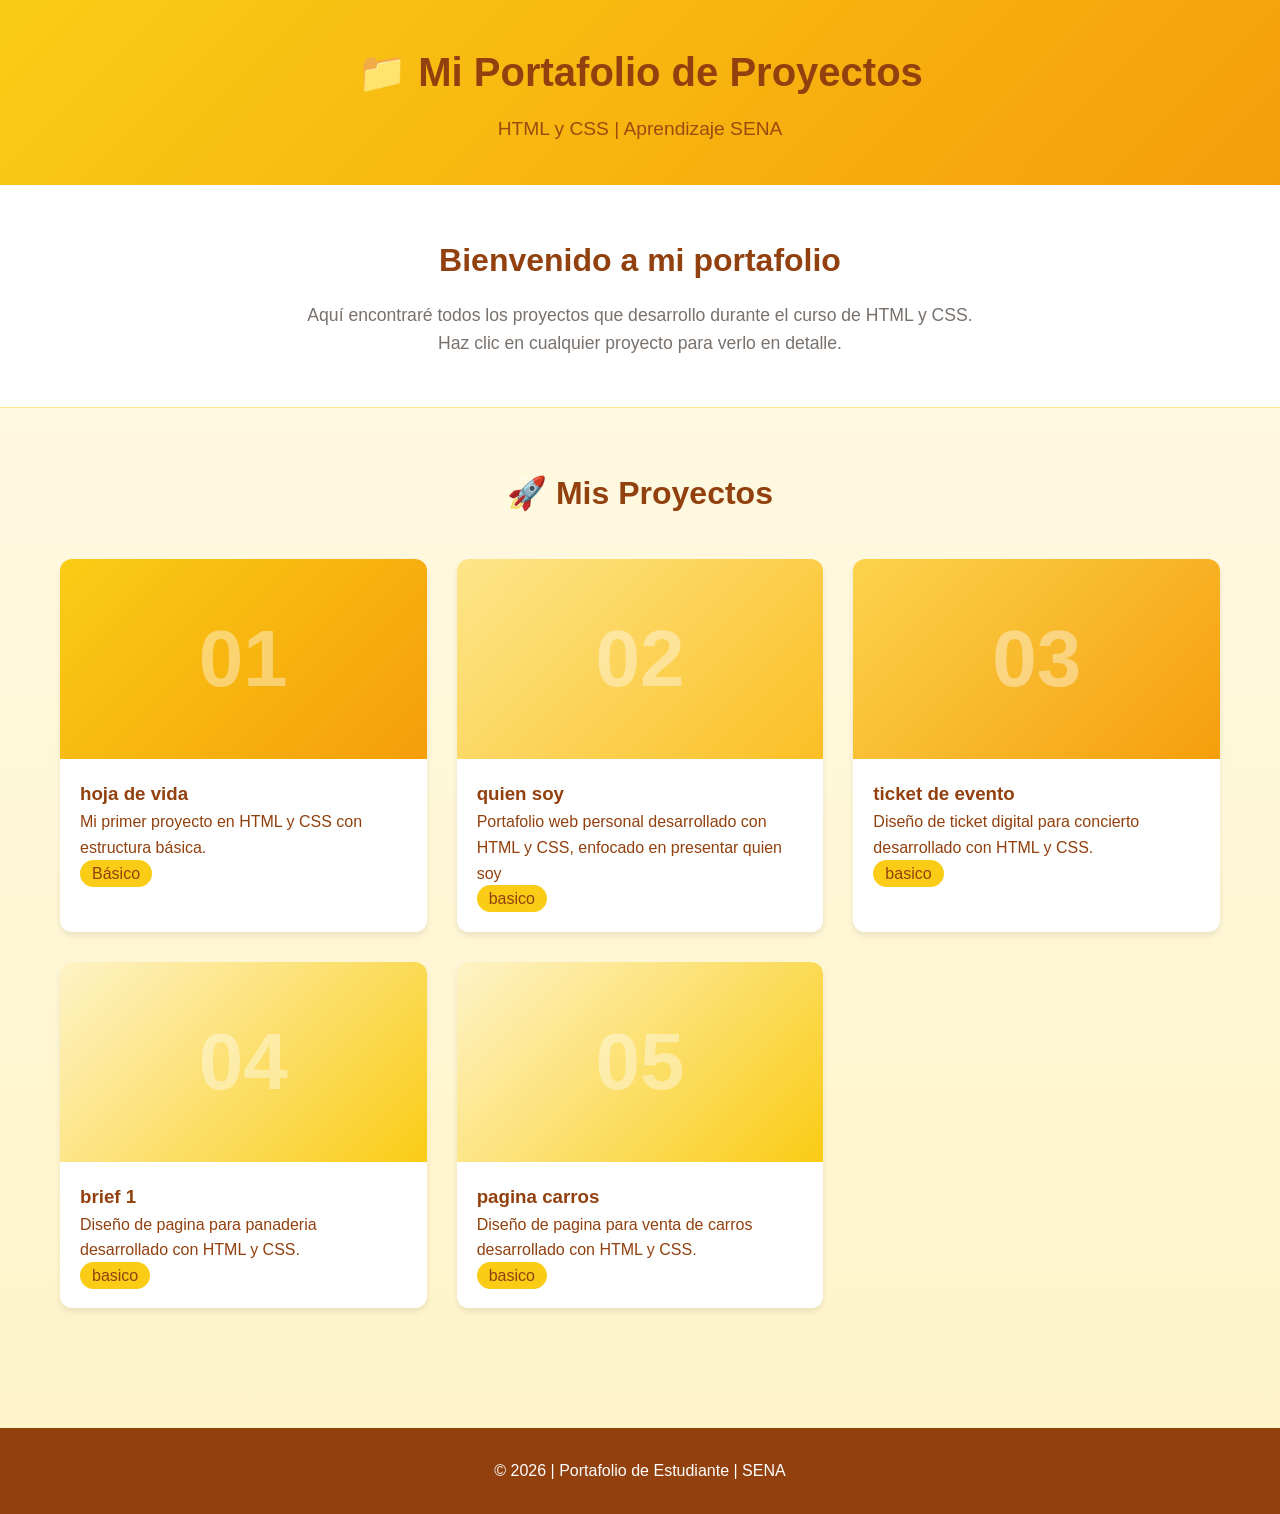
<file: index.html>
<!DOCTYPE html>
<html lang="es">
<head>
    <meta charset="UTF-8">
    <meta name="viewport" content="width=device-width, initial-scale=1.0">
    <title>Mis Proyectos | Portafolio de Estudiante</title>
    <link rel="stylesheet" href="styles.css">
</head>
<body>
    <!-- Header / Encabezado -->
    <header class="header">
        <div class="container">
            <h1 class="titulo">📁 Mi Portafolio de Proyectos</h1>
            <p class="subtitulo">HTML y CSS | Aprendizaje SENA</p>
        </div>
    </header>

    <!-- Sección Hero - Presentación -->
    <section class="hero">
        <div class="container">
            <h2>Bienvenido a mi portafolio</h2>
            <p>Aquí encontraré todos los proyectos que desarrollo durante el curso de HTML y CSS.</p>
            <p>Haz clic en cualquier proyecto para verlo en detalle.</p>
        </div>
    </section>

    <!-- Galería de Proyectos -->
    <main class="main">
        <div class="container">
            <h2 class="section-title">🚀 Mis Proyectos</h2>

            <div class="galeria">
                <!-- hoja de vida -->
                

                <a href="./proyectos/hoja de vida1/" class="proyecto-card">
                    <div class="proyecto-imagen proyecto-1">
                        <span class="numero-proyecto">01</span>
                        <div class="overlay">
                            <span class="ver-mas">Ver Proyecto →</span>
                        </div>
                    </div>
                    <div class="proyecto-info">
                        <h3>hoja de vida</h3>
                        <p>Mi primer proyecto en HTML y CSS con estructura básica.</p>
                        <span class="etiqueta">Básico</span>
                    </div>
                </a>

                <!-- quien soy -->
                <a href="./proyectos/quien soy1/" class="proyecto-card">
                    <div class="proyecto-imagen proyecto-2">
                        <span class="numero-proyecto">02</span>
                        <div class="overlay">
                            <span class="ver-mas">Ver Proyecto →</span>
                        </div>
                    </div>
                    <div class="proyecto-info">
                        <h3>quien soy</h3>
                        <p>Portafolio web personal desarrollado con HTML y CSS, enfocado en presentar quien soy</p>
                        <span class="etiqueta">basico</span>
                    </div>
                </a>

                <!-- ticket de evento -->
                <a href="./proyectos/ticket evento1/" class="proyecto-card">
                    <div class="proyecto-imagen proyecto-3">
                        <span class="numero-proyecto">03</span>
                        <div class="overlay">
                            <span class="ver-mas">Ver Proyecto →</span>
                        </div>
                    </div>
                    <div class="proyecto-info">
                        <h3>ticket de evento</h3>
                        <p>Diseño de ticket digital para concierto desarrollado con HTML y CSS.</p>
                        <span class="etiqueta">basico</span>
                    </div>
                </a>

                 <a href="./proyectos/panaderia/" class="proyecto-card">
                    <div class="proyecto-imagen proyecto-4">
                        <span class="numero-proyecto">04</span>
                        <div class="overlay">
                            <span class="ver-mas">Ver Proyecto →</span>
                        </div>
                    </div>
                    <div class="proyecto-info">
                        <h3>brief 1</h3>
                        <p>Diseño de pagina para panaderia desarrollado con HTML y CSS.</p>
                        <span class="etiqueta">basico</span>
                    </div>
                </a>

                       </a>

                 <a href="./proyectos/carros/" class="proyecto-card">
                    <div class="proyecto-imagen proyecto-4">
                        <span class="numero-proyecto">05</span>
                        <div class="overlay">
                            <span class="ver-mas">Ver Proyecto →</span>
                        </div>
                    </div>
                    <div class="proyecto-info">
                        <h3>pagina carros</h3>
                        <p>Diseño de pagina para venta de carros desarrollado con HTML y CSS.</p>
                        <span class="etiqueta">basico</span>
                    </div>
                </a>

                
            </div>
        </div>
    </main>

    <!-- Footer -->
    <footer class="footer">
        <div class="container">
            <p>&copy; 2026 | Portafolio de Estudiante | SENA</p>
        </div>
    </footer>
</body>
</html>
</file>
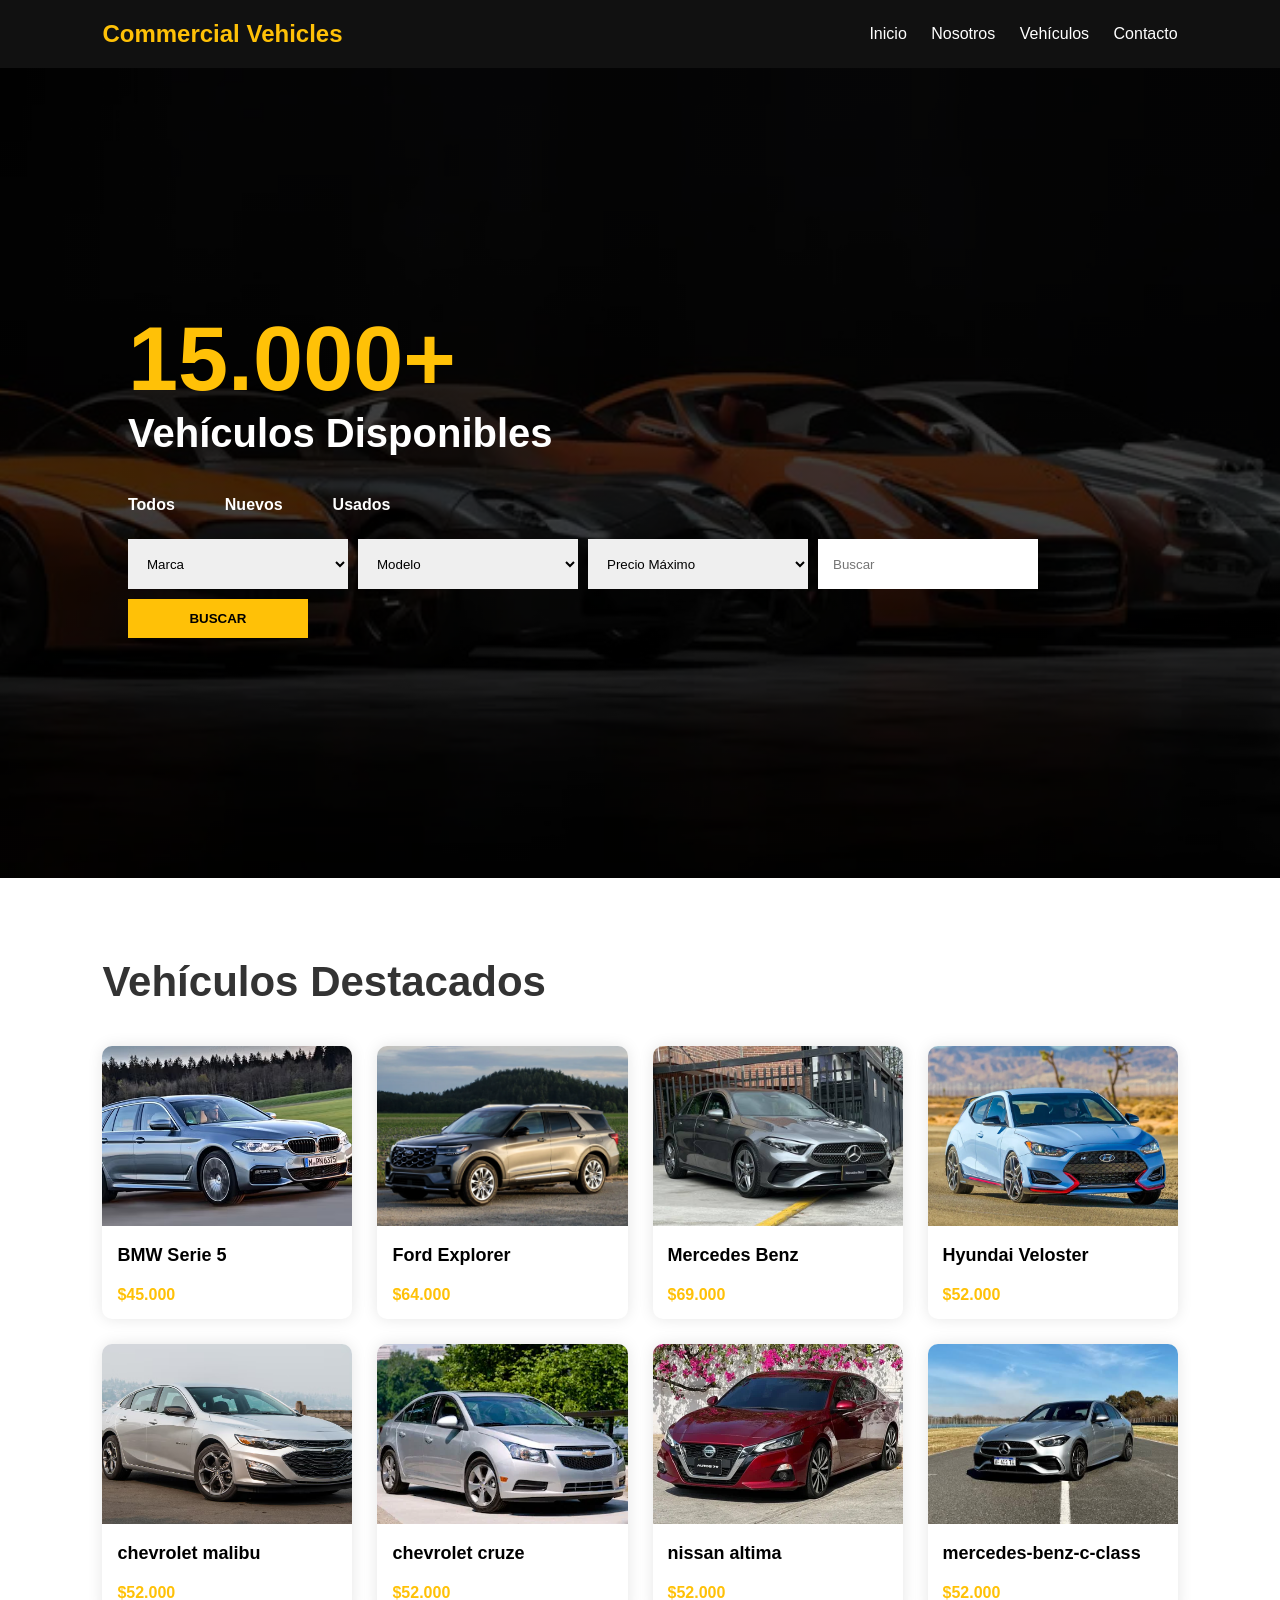
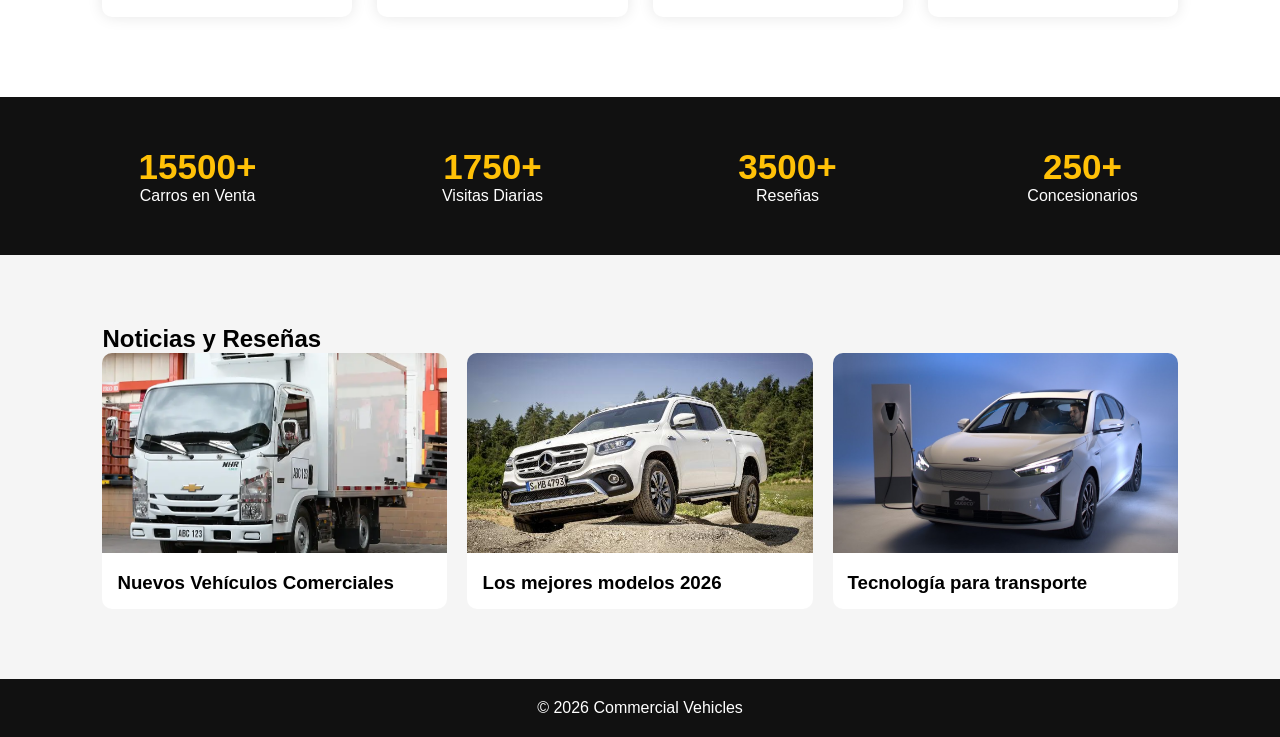
<file: proyectos/carros/index.html>
<!DOCTYPE html>
<html lang="es">
<head>
    <meta charset="UTF-8">
    <meta name="viewport" content="width=device-width, initial-scale=1.0">
    <title>Comercial Vehicles</title>
    <link rel="stylesheet" href="styles.css">
</head>
<body>

<header>
    <div class="logo">Commercial Vehicles</div>

    <nav>
        <a href="#">Inicio</a>
        <a href="#">Nosotros</a>
        <a href="#">Vehículos</a>
        <a href="#">Contacto</a>
    </nav>
</header>

<section class="hero">

    <div class="hero-content">

        <h1>15.000+</h1>

        <h2>Vehículos Disponibles</h2>

        <div class="tabs">
            <span>Todos</span>
            <span>Nuevos</span>
            <span>Usados</span>
        </div>

        <div class="search-box">

            <select>
                <option>Marca</option>
            </select>

            <select>
                <option>Modelo</option>
            </select>

            <select>
                <option>Precio Máximo</option>
            </select>

            <input type="text" placeholder="Buscar">

            <button>BUSCAR</button>

        </div>

    </div>

</section>
</section>

<section class="cars">

    <h2>Vehículos Destacados</h2>

    <div class="car-grid">

        <div class="card">
            <img src="images/bmw_5.avif" alt="">
            <h3>BMW Serie 5</h3>
            <p>$45.000</p>
        </div>

        <div class="card">
            <img src="images/-ford-explorer.webp" alt="">
            <h3>Ford Explorer</h3>
            <p>$64.000</p>
        </div>

        <div class="card">
            <img src="images/mercedez benz.jpg" alt="">
            <h3>Mercedes Benz</h3>
            <p>$69.000</p>
        </div>

        <div class="card">
            <img src="images/hyundai veloster.webp" alt="">
            <h3>Hyundai Veloster</h3>
            <p>$52.000</p>
        </div>

        <div class="card">
            <img src="images/chevrolet-malibu.avif" alt="">
            <h3>chevrolet malibu</h3>
            <p>$52.000</p>
        </div>

        <div class="card">
            <img src="images/Chevrolet-Cruze.webp" alt="">
            <h3>chevrolet cruze</h3>
            <p>$52.000</p>
        </div>

        <div class="card">
            <img src="images/nissan altima.webp" alt="">
            <h3>nissan altima</h3>
            <p>$52.000</p>
        </div>

        <div class="card">
            <img src="images/mercedes_benz class c.jpg" alt="">
            <h3>mercedes-benz-c-class</h3>
            <p>$52.000</p>
        </div>
        
    </div>

</section>

<section class="stats">

    <div class="stat">
        <h3>15500+</h3>
        <p>Carros en Venta</p>
    </div>

    <div class="stat">
        <h3>1750+</h3>
        <p>Visitas Diarias</p>
    </div>

    <div class="stat">
        <h3>3500+</h3>
        <p>Reseñas</p>
    </div>

    <div class="stat">
        <h3>250+</h3>
        <p>Concesionarios</p>
    </div>

</section>

<section class="news">

    <h2>Noticias y Reseñas</h2>

    <div class="news-grid">

        <article>
            <img src="images/furgones.webp" alt="">
            <h3>Nuevos Vehículos Comerciales</h3>
        </article>

        <article>
            <img src="images/camioneta nuevos carros.jpg" alt="">
            <h3>Los mejores modelos 2026</h3>
        </article>

        <article>
            <img src="images/moderno.jpg" alt="">
            <h3>Tecnología para transporte</h3>
        </article>

    </div>

</section>

<footer>
    <p>© 2026 Commercial Vehicles</p>
</footer>

</body>
</html>
</file>
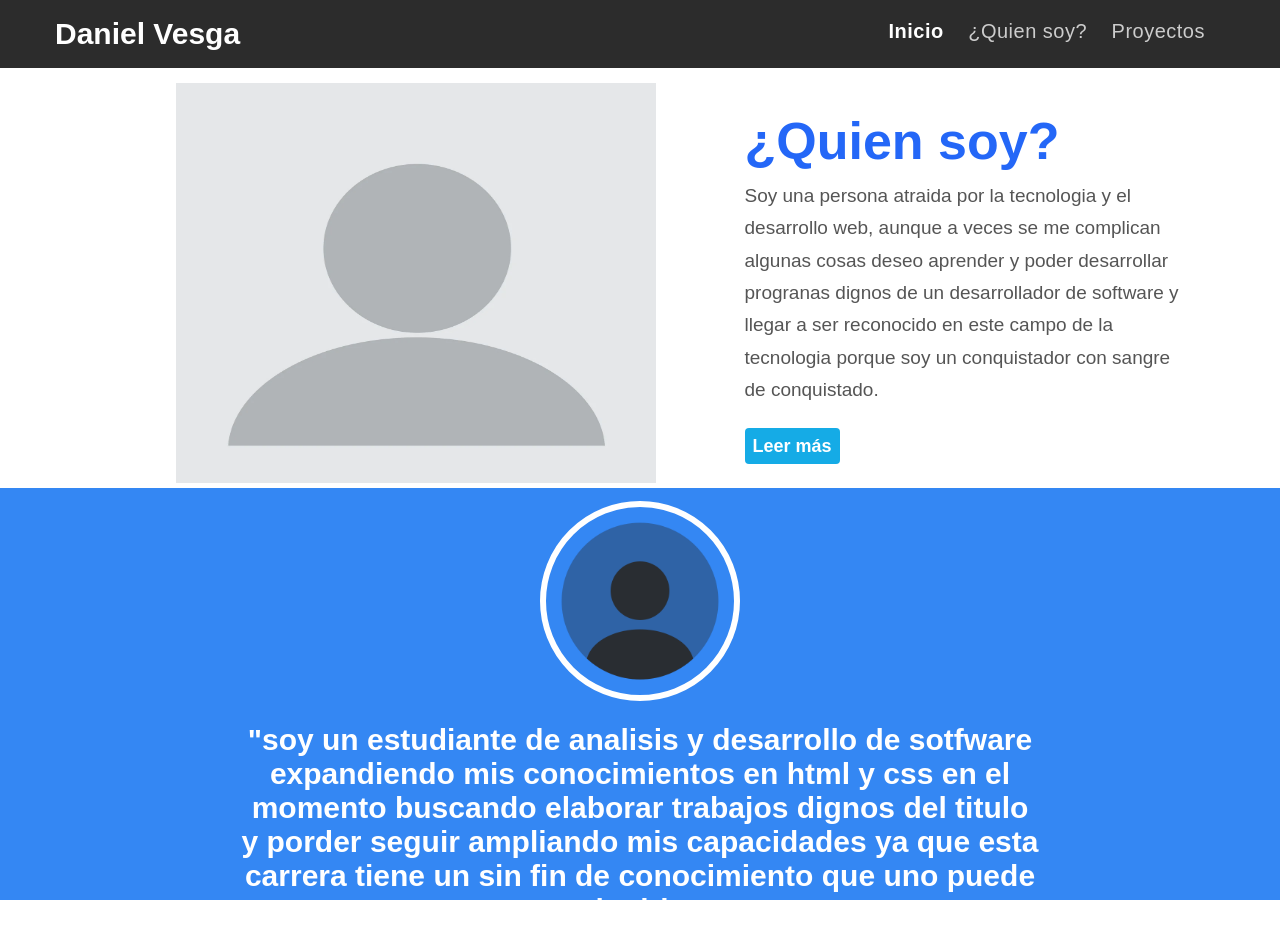
<file: proyectos/quien soy1/index.html>
<!DOCTYPE html>
<html lang="es">

<head>
    <meta charset="UTF-8">
    <title>Daniel Vesga</title>
    <link rel="stylesheet" href="styles.css">
</head>

<body>

    <!-- NAV FIJO ARRIBA -->
    <nav>
        <span class="nombre-nav"><b>Daniel Vesga</b></span>
        <span class="enlaces-nav">
            <a href="#inicio" class="activo">Inicio</a>
            <a href="#quien">¿Quien soy?</a>
            <a href="#proyectos">Proyectos</a>
        </span>
    </nav>

    <!-- CONTENIDO QUE SCROLLEA -->
    <main>

        <!-- SECCIÓN 1: HERO -->
        <section class="inicio" id="inicio">
            <div class="imagen-inicio">
                <img style="height: 400px; width: 600px;" src="imagenes/blank-profile-picture-973460_1280.webp" alt="Ilustración">
            </div>
            <div class="texto-inicio">
                <h1>¿Quien soy?</h1>
                <p>Soy una persona atraida por la tecnologia y el desarrollo web, aunque a veces se me complican algunas
                    cosas
                    deseo aprender y poder desarrollar progranas dignos de un desarrollador de software y llegar a ser
                    reconocido
                    en este campo de la tecnologia porque soy un conquistador con sangre de conquistado.</p>
                <a href="#quien" class="boton-rojo">Leer más</a>
            </div>
        </section>

        <!-- SECCIÓN 2: QUIEN SOY -->
        <section class="quien-soy" id="quien">
            <img class="foto-perfil" src="imagenes/profile_circle_icon_242774.webp" alt="Daniel vesga">
            <p style="color: white; font-size: 30px;">
                "soy un estudiante de analisis y desarrollo de sotfware expandiendo mis conocimientos en html y css en el momento buscando elaborar trabajos dignos del titulo
                y porder seguir ampliando mis capacidades ya que esta carrera tiene un sin fin de conocimiento que uno puede adquirir ."
            <p style="color: white; font-size: 30px;">- Daniel vesga</p>
        </section>

        <!-- SECCIÓN 3: PROYECTOS -->
        <section class="proyectos" id="proyectos">
            <h2>Mis proyectos</h2>
            <div class="contenedor-tarjetas">

                <div class="tarjeta">
                    <img src="imagenes/images.png" alt="Proyecto 1">
                    <div class="cuerpo-tarjeta">
                        <h3>Hoja De Vida</h3>
                        <p>Proyecto de práctica diseñado con HTML y CSS. Enfoque en la estructuración de datos y el uso de lógica de maquetación para crear interfaces limpias y funcionales con un diseño atractivo.</p>
                        <a href="#" class="boton-rojo">Ver proyecto</a>
                    </div>
                </div>

                <div class="tarjeta">
                    <img src="imagenes/printable-tickets-for-prizes-26.jpg" alt="Proyecto 2">
                    <div class="cuerpo-tarjeta">
                        <h3>Ticket evento</h3>
                        <p>Proyecto para aprender a usar diferentes colores y tonalidades en CSS sacando nuestra capacidad artística con esta herramienta y consiguiendo un diseño agradable al ojo.</p>
                        <a href="#" class="boton-rojo">Ver proyecto</a>
                    </div>
                </div>

                <div class="tarjeta">
                    <img src="imagenes/blank-profile-picture-973460_1280.webp" alt="Proyecto 3">
                    <div class="cuerpo-tarjeta">
                        <h3>Quien Soy</h3>
                        <p>Proyecto donde se construye una página imitando el diseño de otra como ejemplo, aplicando estructura y estilos en CSS para hacerla funcional, agregando detalles propios y logrando un diseño agradable.
 </p>
                        <a href="#" class="boton-rojo">Ver proyecto</a>
                    </div>
                </div>

                <div class="tarjeta">
                    <img src="imagenes/portafolio-evidencias.jpg" alt="Proyecto 4">
                    <div class="cuerpo-tarjeta">
                        <h3>Portafolio</h3>
                        <p>Proyecto donde crearemos una página para ser usada como nuestro portafolio y poder llevar las evidencias de todos los demás proyectos realizados, organizando trabajos presentes y futuros de manera visual.</p>
                        <a href="#" class="boton-rojo">Ver proyecto</a>
                    </div>
                </div>

            </div>
        </section>

        <!-- PIE DE PÁGINA -->
        <footer>
            <b>
                <p class="footer">© 2026 Daniel mauricio vesga — Todos los derechos reservados  </p>
            </b>
        </footer>

    </main>

</body>

</html>
</file>
<file: styles.css>
:root {
    --primary: #FACC15;   /* amarillo principal */
    --secondary: #FDE68A; /* amarillo claro */
    --accent: #F59E0B;    /* amarillo más fuerte */
    --dark: #92400E;      /* marrón oscuro */
    --light: #FFFBEB;     /* fondo crema */
    --white: #ffffff;
    --gray: #78716C;      /* gris cálido */
}

/* Reset básico */
* {
    margin: 0;
    padding: 0;
    box-sizing: border-box;
}

body {
    font-family: 'Segoe UI', Tahoma, Geneva, Verdana, sans-serif;
    line-height: 1.6;
    color: var(--dark);
    background: linear-gradient(to bottom, #FFFBEB, #FEF3C7);
}

/* Contenedor central */
.container {
    max-width: 1200px;
    margin: 0 auto;
    padding: 0 20px;
}

/* HEADER */
.header {
    background: linear-gradient(135deg, #FACC15, #F59E0B);
    color: var(--dark);
    padding: 40px 0;
    text-align: center;
    box-shadow: 0 4px 6px rgba(0, 0, 0, 0.1);
}

.header .titulo {
    font-size: 2.5rem;
    margin-bottom: 10px;
}

.header .subtitulo {
    font-size: 1.2rem;
    opacity: 0.9;
}

/* HERO */
.hero {
    background: var(--white);
    padding: 50px 0;
    text-align: center;
    border-bottom: 1px solid #FDE68A;
}

.hero h2 {
    font-size: 2rem;
    color: var(--dark);
    margin-bottom: 15px;
}

.hero p {
    font-size: 1.1rem;
    color: var(--gray);
}

/* MAIN */
.main {
    padding: 60px 0;
}

.section-title {
    font-size: 2rem;
    text-align: center;
    margin-bottom: 40px;
    color: var(--dark);
}

/* GALERÍA */
.galeria {
    display: grid;
    grid-template-columns: repeat(auto-fit, minmax(280px, 1fr));
    gap: 30px;
}

/* TARJETAS */
.proyecto-card {
    background: var(--white);
    border-radius: 12px;
    overflow: hidden;
    box-shadow: 0 4px 6px rgba(0, 0, 0, 0.08);
    transition: transform 0.3s ease, box-shadow 0.3s ease;
    text-decoration: none;
    color: inherit;
}

.proyecto-card:hover {
    transform: translateY(-8px);
    box-shadow: 0 12px 24px rgba(0, 0, 0, 0.12);
}

/* IMÁGENES */
.proyecto-imagen {
    position: relative;
    height: 200px;
    display: flex;
    align-items: center;
    justify-content: center;
}

/* Nuevos gradientes */
.proyecto-1 {
    background: linear-gradient(135deg, #FACC15, #F59E0B);
}

.proyecto-2 {
    background: linear-gradient(135deg, #FDE68A, #FBBF24);
}

.proyecto-3 {
    background: linear-gradient(135deg, #FCD34D, #F59E0B);
}

.proyecto-4 {
    background: linear-gradient(135deg, #FEF3C7, #FACC15);
}

/* Número */
.numero-proyecto {
    font-size: 5rem;
    font-weight: bold;
    color: rgba(255, 255, 255, 0.4);
}

/* Overlay */
.overlay {
    position: absolute;
    width: 100%;
    height: 100%;
    background: rgba(245, 158, 11, 0.8);
    display: flex;
    align-items: center;
    justify-content: center;
    opacity: 0;
}

.proyecto-card:hover .overlay {
    opacity: 1;
}

.ver-mas {
    color: var(--white);
    font-size: 1.2rem;
    font-weight: bold;
}

/* INFO */
.proyecto-info {
    padding: 20px;
}

.etiqueta {
    background: var(--primary);
    color: var(--dark);
    padding: 5px 12px;
    border-radius: 20px;
}

/* FOOTER */
.footer {
    background: #92400E;
    color: var(--white);
    text-align: center;
    padding: 30px 0;
    margin-top: 60px;
}

/* RESPONSIVE */
@media (max-width: 768px) {
    .header .titulo {
        font-size: 1.8rem;
    }

    .hero h2 {
        font-size: 1.5rem;
    }

    .galeria {
        grid-template-columns: 1fr;
    }
}
</file>
<file: proyectos/carros/styles.css>
*{
    margin:0;
    padding:0;
    box-sizing:border-box;
    font-family:Arial, sans-serif;
}

body{
    background:#f5f5f5;
}

header{
    background:#111;
    color:white;
    display:flex;
    justify-content:space-between;
    align-items:center;
    padding:20px 8%;
}

.logo{
    font-size:24px;
    font-weight:bold;
    color:#ffc107;
}

nav a{
    color:white;
    text-decoration:none;
    margin-left:20px;
}

.hero{
    height:80vh;
    background:url("img/banner.jpg") center/cover;
    position:relative;
}

.overlay{
    background:rgba(0,0,0,.6);
    width:100%;
    height:100%;
    display:flex;
    flex-direction:column;
    justify-content:center;
    align-items:center;
}

.hero h1{
    color:white;
    font-size:55px;
    margin-bottom:30px;
}

.search-box{
    display:flex;
    gap:10px;
    flex-wrap:wrap;
}

.search-box select,
.search-box button{
    padding:12px;
    border:none;
}

.search-box button{
    background:#ffc107;
    cursor:pointer;
    font-weight:bold;
}

.cars{
    padding:70px 8%;
}

.cars h2{
    margin-bottom:30px;
}

.car-grid{
    display:grid;
    grid-template-columns:repeat(auto-fit,minmax(250px,1fr));
    gap:20px;
}

.card{
    background:white;
    border-radius:10px;
    overflow:hidden;
    box-shadow:0 0 15px rgba(0,0,0,.1);
}

.card img{
    width:100%;
    height:180px;
    object-fit:cover;
}

.card h3{
    padding:15px;
}

.card p{
    color:#ffc107;
    font-weight:bold;
    padding:0 15px 15px;
}

.stats{
    background:#111;
    color:white;
    display:grid;
    grid-template-columns:repeat(4,1fr);
    text-align:center;
    padding:50px;
}

.stat h3{
    color:#ffc107;
    font-size:35px;
}

.news{
    padding:70px 8%;
}

.news-grid{
    display:grid;
    grid-template-columns:repeat(auto-fit,minmax(300px,1fr));
    gap:20px;
}

.news article{
    background:white;
    border-radius:10px;
    overflow:hidden;
}

.news img{
    width:100%;
    height:200px;
    object-fit:cover;
}

.news h3{
    padding:15px;
}

footer{
    background:#111;
    color:white;
    text-align:center;
    padding:20px;
}
.cars{
    padding:80px 8%;
    background:#fff;
}

.cars h2{
    font-size:42px;
    margin-bottom:40px;
    color:#333;
}

.car-grid{
    display:grid;
    grid-template-columns:repeat(4,1fr);
    gap:25px;
}

.card{
    background:#fff;
    overflow:hidden;
    transition:0.3s;
}

.card:hover{
    transform:translateY(-8px);
}

.card img{
    width:100%;
    height:180px;
    object-fit:cover;
}

.card-body{
    padding:15px;
}

.card h3{
    font-size:18px;
    font-weight:700;
    margin-bottom:5px;
}

.year{
    display:block;
    color:#666;
    font-size:14px;
    margin-bottom:15px;
}

.price{
    display:inline-block;
    background:#ffc107;
    color:#000;
    font-weight:bold;
    padding:8px 18px;
    margin-bottom:15px;
}

.info{
    display:flex;
    gap:12px;
    flex-wrap:wrap;
    color:#777;
    font-size:13px;
}

.info span{
    display:flex;
    align-items:center;
    gap:4px;
}
.hero-content{
    width:80%;
    max-width:1200px;
}

.hero h1{
    color:#ffc107;
    font-size:90px;
    font-weight:900;
    margin-bottom:0;
}

.hero h2{
    color:white;
    font-size:40px;
    margin-bottom:40px;
}

.tabs{
    display:flex;
    gap:50px;
    color:white;
    margin-bottom:25px;
    font-weight:bold;
}

.search-box{
    display:flex;
    gap:10px;
    flex-wrap:wrap;
}

.search-box select,
.search-box input{
    width:220px;
    height:50px;
    border:none;
    padding:0 15px;
}

.search-box button{
    width:180px;
    border:none;
    background:#ffc107;
    font-weight:bold;
    cursor:pointer;
}
.hero{
    height: 90vh;
    background:
    linear-gradient(rgba(0,0,0,.75),
    rgba(0,0,0,.75)),
    url("images/pngtree-four-orange-sports-cars-are-arranged-on-a-black-surface-image_2913822.jpg");

    background-size: cover;
    background-position: center;
    background-repeat: no-repeat;

    display:flex;
    align-items:center;
    justify-content:center;
}
</file>
<file: proyectos/quien soy1/styles.css>
* {
    margin: 0;
    padding: 0;
    box-sizing: border-box;
}

html, body {
    height: 100vh;
    overflow: auto;
    font-family: "Segoe UI", "Helvetica Neue", sans-serif;
}

nav {
    background: #2c2c2c;
    padding: 10px 40px 10px;
    overflow: hidden;
}

.nombre-nav {
    margin-left: 15px;
    float: left;
    color: white;
    font-size: 30px;
    font-weight: 300;
    line-height: 1.6;
}

.nombre-nav strong {
    font-weight: 700;
}

.enlaces-nav {
    margin-right: 35px;
    float: right;
    line-height: 1.6;
    margin-top: 5px;
}

.enlaces-nav a {
    color: #cccccc;
    text-decoration: none;
    margin-left: 20px;
    font-size: 20px;
    letter-spacing: 0.5px;
    transition: color 0.2s;
}

.enlaces-nav a:hover,
.enlaces-nav a.activo {
    color: white;
    font-weight: 600;
}


main {
    height: calc(100vh - 40px);
    overflow-y: auto;
}

.inicio {
    background: #ffffff;
    padding: 5px 15px 0px 5px;
    overflow: hidden;
    min-height: 420px;
    max-width: 1115px;
    margin: 0 auto;
}

.imagen-inicio {
    float: left;
    width: 60%;
    text-align: center;
    padding-top: 10px;
}

.imagen-inicio img {
    width: 100%;
    max-width: 480px;
}

.texto-inicio {
    float: right;
    width: 40%;
    padding-top: 40px;
}

.texto-inicio h1 {
    font-size: 52px;
    font-weight: 700;
    color: #2467f7;
    margin-bottom: 10px;
    line-height: 1.1;
}

.texto-inicio p {
    font-size: 19px;
    color: #555;
    line-height: 1.7;
    margin-bottom: 30px;
}

.boton-rojo-arriba {
    background: #348df3;
    color: white;
    border: none;
    padding: 8px 8px;
    font-size: 22px;
    border-radius: 4px;
    cursor: pointer;
    text-decoration: none;
    transition: background 0.2s;
}

.boton-rojo-arriba:hover {
    background: #0a8fe7;
}

.boton-rojo {
    background: #15abe6;
    color: white;
    border: none;
    padding: 8px 8px;
    font-size: 18px;
    font-weight: 600;
    border-radius: 4px;
    cursor: pointer;
    text-decoration: none;
    transition: background 0.2s;
}

.boton-rojo:hover {
    background: #0a7ce7;
}

.quien-soy {
    background: #3487f3;
    padding: 13px 60px 20px;
    text-align: center;
}

.foto-perfil {
    width: 200px;
    height: 200px;
    border-radius: 50%;
    border: 6px solid white;
    margin: 0 auto 18px auto;
    object-fit: cover;
}

.quien-soy p {
    color: white;
    font-size: 25px;
    text-align: center;
    font-weight: bold;
    max-width: 800px;
    margin: 0 auto 10px auto;
}

.proyectos {
    background: #f2f2f2;
    padding: 20px 56px;
    overflow: hidden;
}

.proyectos h2 {
    font-size: 50px;
    font-weight: 700;
    color: #333;
    text-align: center;
    margin-bottom: 40px;
}

.contenedor-tarjetas {
    overflow: hidden;
}

.tarjeta {
    float: left;
    width: 23.5%;
    margin-right: 2%;
    background: white;
    border-radius: 4px;
    overflow: hidden;
    box-shadow: 0 2px 8px rgba(0, 0, 0, 0.1);
    text-align: center;
}

.tarjeta:last-child {
    margin-right: 0;
}

.tarjeta img {
    width: 100%;
    height: 250px;
    object-fit: cover;
}

.cuerpo-tarjeta {
    padding: 20px 16px;
}

.cuerpo-tarjeta h3 {
    font-size: 20px;
    font-weight: 600;
    color: #333;
    margin-bottom: 12px;
}

.cuerpo-tarjeta p {
    font-size: 15px;
    color: #777;
    line-height: 1.6;
    margin-bottom: 20px;
}

footer {
    background: #2c2c2c;
    color: #aaa;
    font-size: 18px;
    padding: 20px 30px 33px;
    text-align: right;
}

.footer {
    margin-right: 40px;
}


@media (max-width: 1115px) {
    .inicio {
        max-width: 100%;
        padding: 5px 15px 0px 15px;
    }
}

@media (max-width: 1024px) {
    .imagen-inicio {
        width: 50%;
    }
    .texto-inicio {
        width: 50%;
        padding-top: 20px;
    }
    .texto-inicio h1 {
        font-size: 38px;
    }
    .texto-inicio p {
        font-size: 16px;
    }
    .tarjeta {
        width: 48%;
        margin-right: 2%;
        margin-bottom: 20px;
    }
    .tarjeta:nth-child(even) {
        margin-right: 0;
    }
}

@media (max-width: 900px) {
    .inicio {
        padding: 30px 20px;
        text-align: center;
    }
    .imagen-inicio {
        float: none;
        width: 100%;
        margin-bottom: 20px;
    }
    .imagen-inicio img {
        max-width: 300px;
        margin: 0 auto;
    }
    .texto-inicio {
        float: none;
        width: 100%;
        padding-top: 0;
    }
    .texto-inicio h1 {
        margin-left: 0;
        font-size: 34px;
    }
    .texto-inicio p {
        margin-left: 0;
        font-size: 16px;
    }
    .boton-rojo-arriba {
        margin-left: 0;
        margin-top: 0;
    }
    footer, .footer {
        text-align: center;
        margin-right: 0;
        width: 100%;
    }
}

@media (max-width: 768px) {
    nav {
        text-align: center;
        padding: 10px 20px;
    }
    .nombre-nav {
        float: none;
        margin-left: 0;
        display: block;
    }
    .enlaces-nav {
        float: none;
        margin-right: 0;
        display: block;
    }
    .enlaces-nav a {
        display: inline-block;
        margin: 0 10px;
        font-size: 18px;
    }
    .quien-soy {
        padding: 20px;
    }
    .quien-soy p {
        font-size: 20px;
    }
    .proyectos {
        padding: 20px;
    }
    .proyectos h2 {
        font-size: 36px;
    }
    .tarjeta {
        width: 100%;
        float: none;
        margin-right: 0;
        margin-bottom: 20px;
    }
    .tarjeta img {
        height: 200px;
    }
    footer {
        text-align: center;
        padding: 20px;
    }
    .footer {
        margin-right: 0;
    }
}

@media (max-width: 480px) {
    .texto-inicio h1 {
        font-size: 28px;
    }
    .enlaces-nav a {
        font-size: 14px;
        margin: 0 8px;
    }
    .nombre-nav {
        font-size: 24px;
    }
    .boton-rojo-arriba {
        font-size: 18px;
        padding: 6px 12px;
    }
    .tarjeta img {
        height: 180px;
    }
    footer {
        padding: 12px 15px;
    }
    .footer {
        font-size: 12px;
    }
}
</file>
